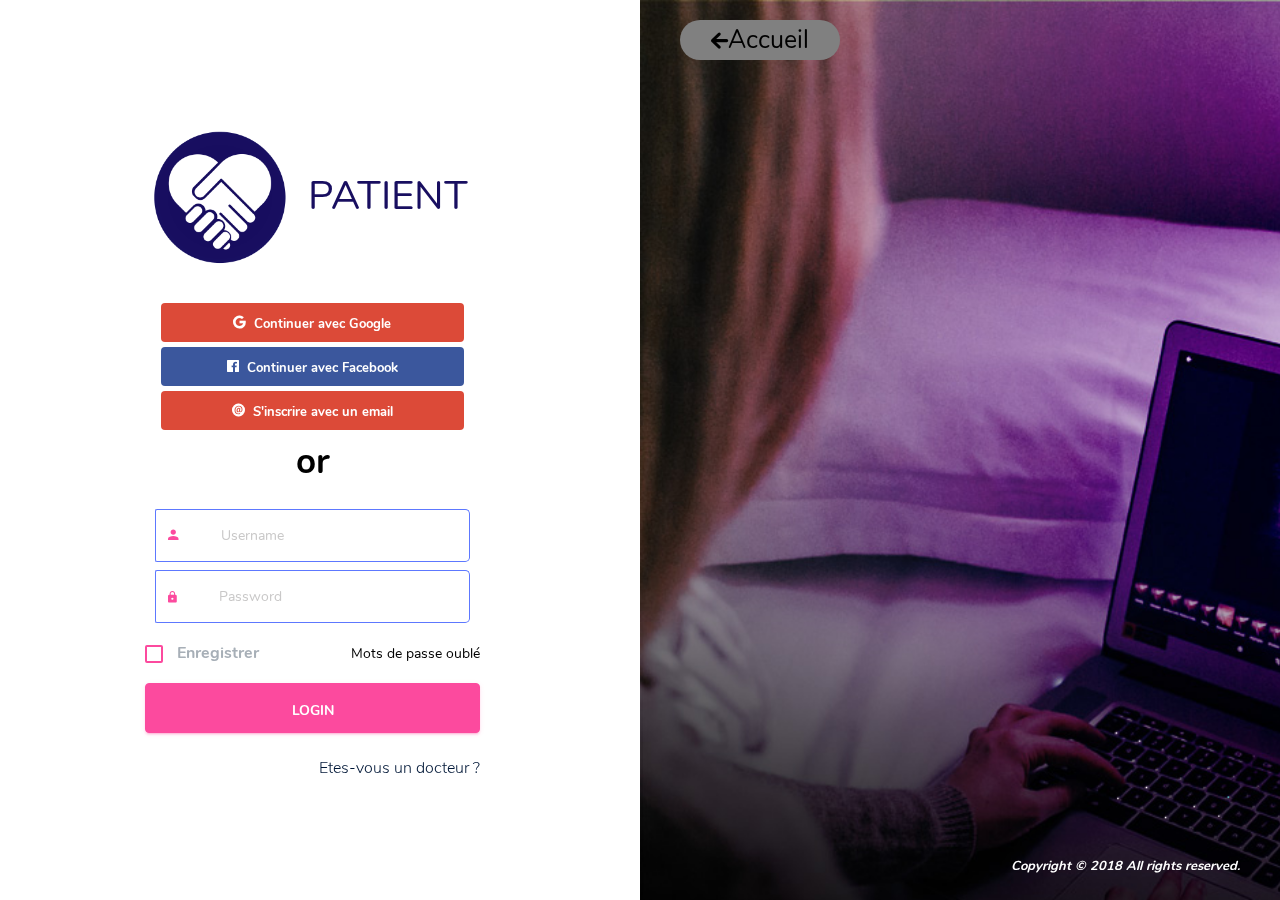
<file: login.html>
<!DOCTYPE html>
<html lang="en">

<head>
  <!-- Required meta tags -->
  <meta charset="utf-8">
  <meta name="viewport" content="width=device-width, initial-scale=1, shrink-to-fit=no">
  <title>doc</title>
  <!-- base:css -->
  <link rel="stylesheet" href="vendors/ionicons/css/ionicons.css">
  <link rel="stylesheet" href="vendors/css/vendor.bundle.base.css">
  <!-- endinject -->
  <!-- font awesome -->
  <!-- <link rel="stylesheet" href="css/font-awesome.min.css"> -->
  <!-- font awesome -->
  <!-- inject:css -->
  <link rel="stylesheet" href="css/style.css">
  <link rel="stylesheet" href="css/styles.css">
  <!-- endinject -->
  <link rel="shortcut icon" href="images/log2.png" />
</head>
<body>
  <div class="container-scroller">
    <div class="container-fluid page-body-wrapper full-page-wrapper">
      <div class="content-wrapper d-flex align-items-stretch auth auth-img-bg">
        <div class="row flex-grow">
          <a class="entete" href="index.html">
            <i class=" ion ion-md-arrow-round-back "></i>
            <span class="text">Accueil</span>
          </a>
          <div class="col-lg-6 d-flex align-items-center justify-content-center pullOver">
            <div class="auth-form-transparent text-left p-1 over">
              <div class="brand-logo">
                <img src="images/log.png" alt="logo">
                <span class="titre">PATIENT</span>
              </div>
              <div class="my-2">
                <div class="button">
                  <button type="button" class="btn btn-google auth-form-btn">
                    <i class="ion ion-logo-google mr-2"></i>Continuer avec Google
                  </button>
                </div>
                <div class="button">
                  <button type="button" class="btn btn-facebook auth-form-btn">
                    <i class="ion ion-logo-facebook mr-2"></i>Continuer avec Facebook
                  </button>
                </div>
                <div class="button">
                  <button type="button" class="btn btn-google auth-form-btn">
                    <i class="ion ion-md-at mr-2"></i>S'inscrire avec un email
                  </button>
                </div>
              </div>
              <div class="separator">or</div>
              <form class="pt-3">
                <div class="form-group1">
                  <!-- <label for="exampleInputEmail">Username</label> -->
                  <div class="input-group">
                    <div class="input-group-prepend bg-transparent">
                      <span class="input-group-text bg-transparent border-right-0">
                        <i class="ion ion-md-person text-primary"></i>
                      </span>
                    </div>
                    <input type="text" class="form-control form-control-lg border-left-0" id="exampleInputEmail" placeholder="Username">
                  </div>
                </div>
                <div class="form-group1">
                  <!-- <label for="exampleInputPassword">Password</label> -->
                  <div class="input-group">
                    <div class="input-group-prepend bg-transparent">
                      <span class="input-group-text bg-transparent border-right-0">
                        <i class="ion ion-md-lock text-primary"></i>
                      </span>
                    </div>
                    <input type="password" class="form-control form-control-lg border-left-0" id="exampleInputPassword" placeholder="Password">
                  </div>
                </div>
                <div class="my-2 d-flex justify-content-between align-items-center">
                  <div class="form-check">
                    <label class="form-check-label text-muted">
                      <input type="checkbox" class="form-check-input">
                      Enregistrer
                    </label>
                  </div>
                  <a href="#" class="auth-link text-black changColor">Mots de passe oublé</a>
                </div>
                <div class="my-3">
                  <a class="btn btn-block btn-primary btn-lg font-weight-medium auth-form-btn" href="index.html">LOGIN</a>
                </div>
                <div class="text-right mt-4 font-weight-light">
                  <a href="loginDoctor.html" class="text-dark changColor">Etes-vous un docteur ?</a>
                </div>
              </form>
            </div>
          </div>
          <div class="col-lg-6 rRight">
            <img src="images/auth/login-bg.jpg" alt="" style="width: auto; height: 140% ;" >
            <p class="text-white copyright">Copyright &copy; 2018  All rights reserved.</p>
          </div>
        </div>
      </div>
      <!-- content-wrapper ends -->
    </div>
    <!-- page-body-wrapper ends -->
  </div>
  <!-- container-scroller -->
  <!-- base:js -->
  <script src="vendors/js/vendor.bundle.base.js"></script>
  <!-- endinject -->
  <!-- inject:js -->
  <script src="js/off-canvas.js"></script>
  <script src="js/hoverable-collapse.js"></script>
  <script src="js/template.js"></script>
  <script src="js/settings.js"></script>
  <script src="js/todolist.js"></script>
  <!-- endinject -->
</body>

</html>
</file>
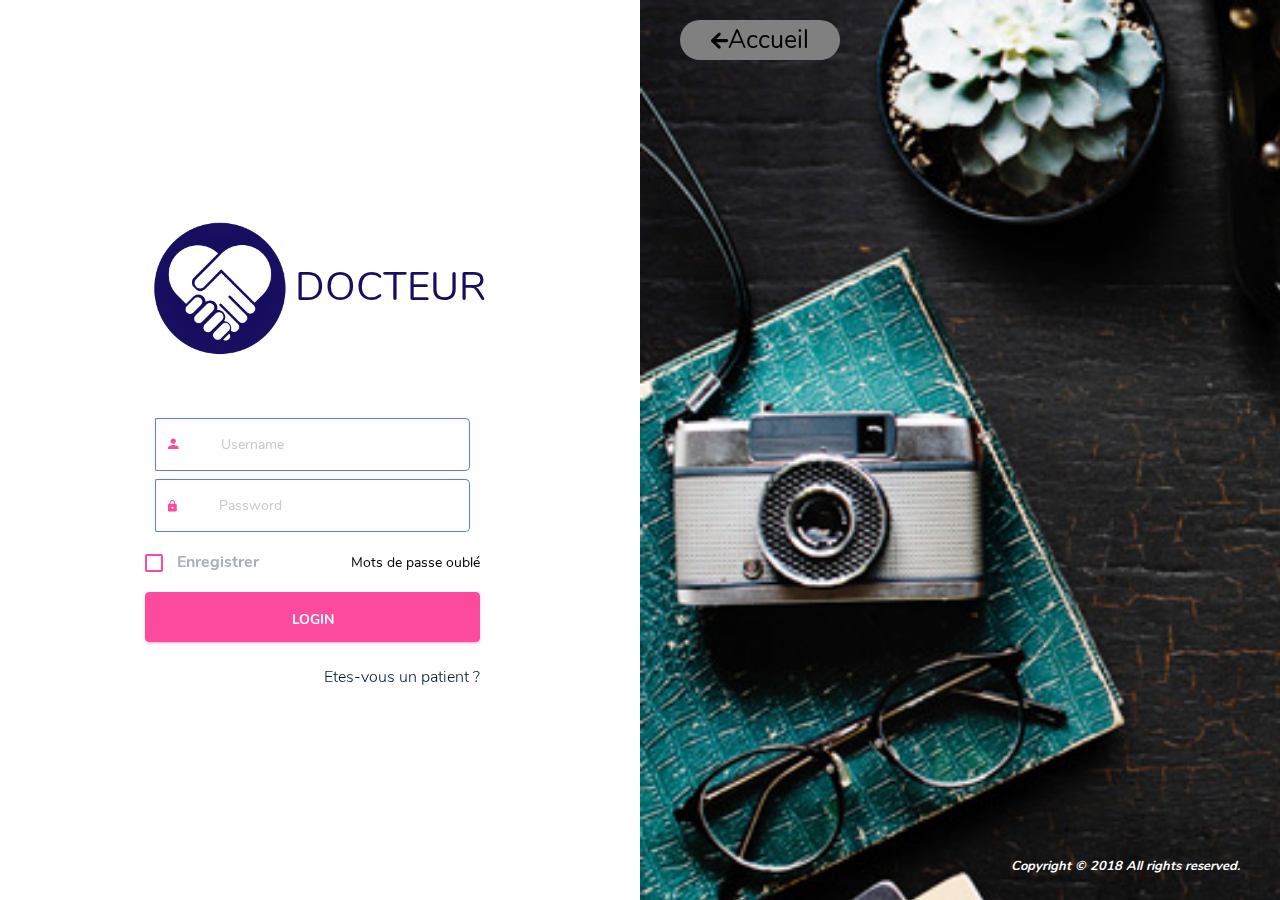
<file: loginDoctor.html>
<!DOCTYPE html>
<html lang="en">

<head>
  <!-- Required meta tags -->
  <meta charset="utf-8">
  <meta name="viewport" content="width=device-width, initial-scale=1, shrink-to-fit=no">
  <title>doc</title>
  <!-- base:css -->
  <link rel="stylesheet" href="vendors/ionicons/css/ionicons.css">
  <link rel="stylesheet" href="vendors/css/vendor.bundle.base.css">
  <!-- endinject -->
  <!-- font awesome -->
  <!-- <link rel="stylesheet" href="css/font-awesome.min.css"> -->
  <!-- font awesome -->
  <!-- inject:css -->
  <link rel="stylesheet" href="css/style.css">
  <link rel="stylesheet" href="css/styles.css">
  <!-- endinject -->
  <link rel="shortcut icon" href="images/log2.png" />
</head>
<body>
  <div class="container-scroller">
    <div class="container-fluid page-body-wrapper full-page-wrapper">
      <div class="content-wrapper d-flex align-items-stretch auth auth-img-bg">
        <div class="row flex-grow">
          <a class="entete" href="index.html">
            <i class=" ion ion-md-arrow-round-back "></i>
            <span class="text">Accueil</span>
          </a>
          <div class="col-lg-6 d-flex align-items-center justify-content-center pullOver">
            <div class="auth-form-transparent text-left p-1 over">
              <div class="brand-logo">
                <img src="images/log.png" alt="logo">
                <span class="titre">DOCTEUR</span>
              </div>
              <form class="pt-3">
                <div class="form-group1">
                  <!-- <label for="exampleInputEmail">Username</label> -->
                  <div class="input-group">
                    <div class="input-group-prepend bg-transparent">
                      <span class="input-group-text bg-transparent border-right-0">
                        <i class="ion ion-md-person text-primary"></i>
                      </span>
                    </div>
                    <input type="text" class="form-control form-control-lg border-left-0" id="exampleInputEmail" placeholder="Username">
                  </div>
                </div>
                <div class="form-group1">
                  <!-- <label for="exampleInputPassword">Password</label> -->
                  <div class="input-group">
                    <div class="input-group-prepend bg-transparent">
                      <span class="input-group-text bg-transparent border-right-0">
                        <i class="ion ion-md-lock text-primary"></i>
                      </span>
                    </div>
                    <input type="password" class="form-control form-control-lg border-left-0" id="exampleInputPassword" placeholder="Password">
                  </div>
                </div>
                <div class="my-2 d-flex justify-content-between align-items-center">
                  <div class="form-check">
                    <label class="form-check-label text-muted">
                      <input type="checkbox" class="form-check-input">
                      Enregistrer
                    </label>
                  </div>
                  <a href="#" class="auth-link text-black changColor">Mots de passe oublé</a>
                </div>
                <div class="my-3">
                  <a class="btn btn-block btn-primary btn-lg font-weight-medium auth-form-btn" href="index.html">LOGIN</a>
                </div>
                <div class="text-right mt-4 font-weight-light">
                  <a href="logn.html" class="text-dark changColor">Etes-vous un patient ?</a>
                </div>
              </form>
            </div>
          </div>
          <div class="col-lg-6 rRight">
            <img src="images/carousel/banner_1.jpg" alt="" style="width: auto; height: 140% ;" >
            <p class="text-white copyright">Copyright &copy; 2018  All rights reserved.</p>
          </div>
        </div>
      </div>
      <!-- content-wrapper ends -->
    </div>
    <!-- page-body-wrapper ends -->
  </div>
  <!-- container-scroller -->
  <!-- base:js -->
  <script src="vendors/js/vendor.bundle.base.js"></script>
  <!-- endinject -->
  <!-- inject:js -->
  <script src="js/off-canvas.js"></script>
  <script src="js/hoverable-collapse.js"></script>
  <script src="js/template.js"></script>
  <script src="js/settings.js"></script>
  <script src="js/todolist.js"></script>
  <!-- endinject -->
</body>

</html>
</file>
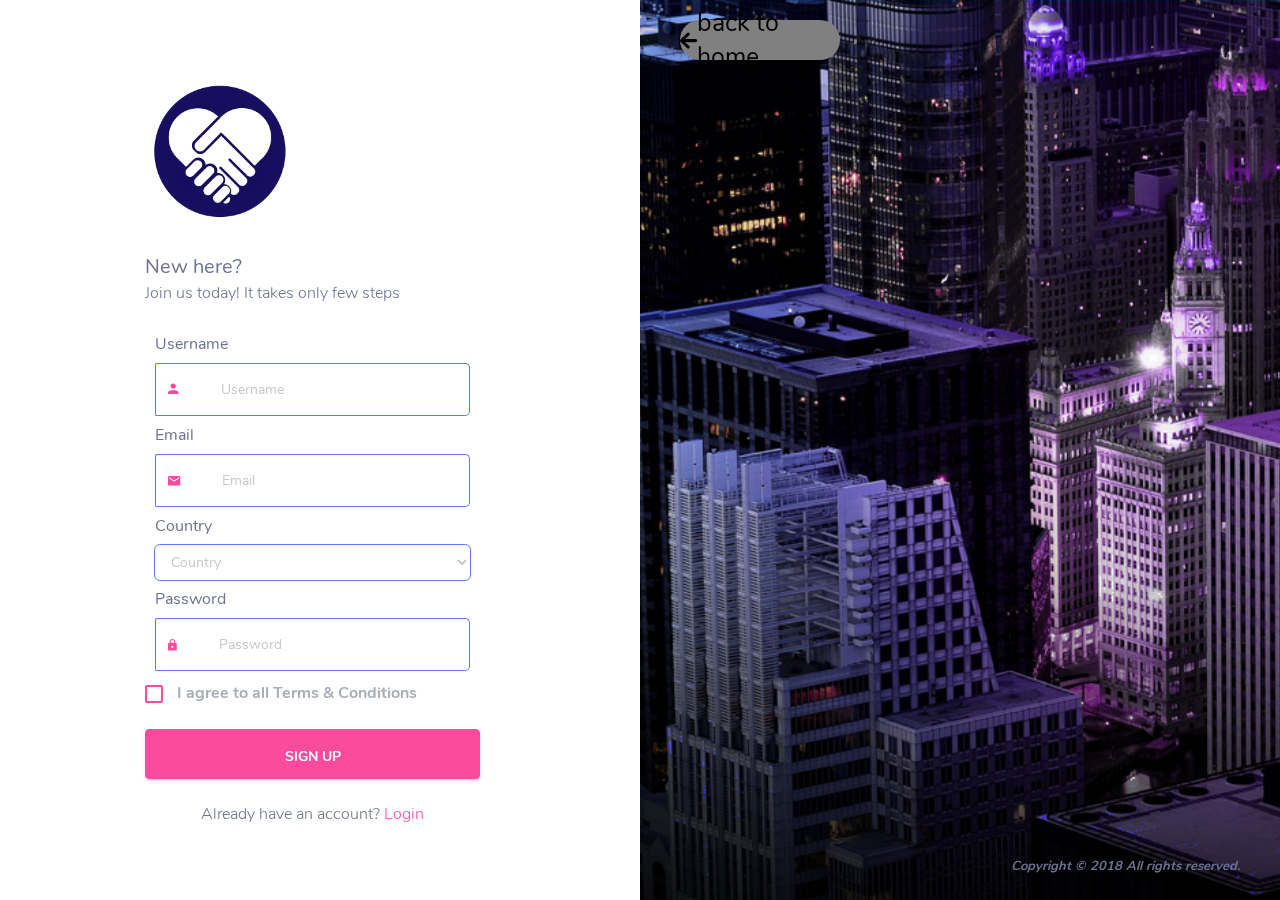
<file: signup.html>
<!DOCTYPE html>
<html lang="en">

<head>
  <!-- Required meta tags -->
  <meta charset="utf-8">
  <meta name="viewport" content="width=device-width, initial-scale=1, shrink-to-fit=no">
  <title>doc</title>
  <!-- base:css -->
  <link rel="stylesheet" href="vendors/ionicons/css/ionicons.css">
  <link rel="stylesheet" href="vendors/css/vendor.bundle.base.css">
  <!-- endinject -->
  <!-- inject:css -->
  <link rel="stylesheet" href="css/style.css">
  <link rel="stylesheet" href="css/styles.css">
  <!-- endinject -->
  <link rel="shortcut icon" href="images/log2.png" />
</head>

<body>
  <div class="container-scroller">
    <div class="container-fluid page-body-wrapper full-page-wrapper">
      <div class="content-wrapper d-flex align-items-stretch auth auth-img-bg">
        <div class="row flex-grow">
          <a class="entete" href="index.html">
            <i class=" ion ion-md-arrow-round-back "></i>
            <span class="text">back to home</span>
          </a>
          <div class="col-lg-6 d-flex align-items-center justify-content-center pullOver">
            <div class="auth-form-transparent text-left p-1 over">
              <div class="brand-logo">
                <img src="images/log.png" alt="logo">
              </div>
              <h4>New here?</h4>
              <h6 class="font-weight-light">Join us today! It takes only few steps</h6>
              <form class="pt-3">
                <div class="form-group1">
                  <label>Username</label>
                  <div class="input-group">
                    <div class="input-group-prepend bg-transparent">
                      <span class="input-group-text bg-transparent border-right-0">
                        <i class="ion ion-md-person text-primary"></i>
                      </span>
                    </div>
                    <input type="text" class="form-control form-control-lg border-left-0" placeholder="Username">
                  </div>
                </div>
                <div class="form-group1">
                  <label>Email</label>
                  <div class="input-group">
                    <div class="input-group-prepend bg-transparent">
                      <span class="input-group-text bg-transparent border-right-0">
                        <i class="ion ion-md-mail text-primary"></i>
                      </span>
                    </div>
                    <input type="email" class="form-control form-control-lg border-left-0" placeholder="Email">
                  </div>
                </div>
                <div class="form-group1">
                  <label>Country</label>
                  <select class="form-control form-control-lg" id="exampleFormControlSelect2">
                    <option>Country</option>
                    <option>United States of America</option>
                    <option>United Kingdom</option>
                    <option>India</option>
                    <option>Germany</option>
                    <option>Argentina</option>
                  </select>
                </div>
                <div class="form-group1">
                  <label>Password</label>
                  <div class="input-group">
                    <div class="input-group-prepend bg-transparent">
                      <span class="input-group-text bg-transparent border-right-0">
                        <i class="ion ion-md-lock text-primary"></i>
                      </span>
                    </div>
                    <input type="password" class="form-control form-control-lg border-left-0" id="exampleInputPassword" placeholder="Password">
                  </div>
                </div>
                <div class="mb-4">
                  <div class="form-check">
                    <label class="form-check-label text-muted">
                      <input type="checkbox" class="form-check-input">
                      I agree to all Terms & Conditions
                    </label>
                  </div>
                </div>
                <div class="mt-3">
                  <a class="btn btn-block btn-primary btn-lg font-weight-medium auth-form-btn" href="/index.html">SIGN UP</a>
                </div>
                <div class="text-center mt-4 font-weight-light">
                  Already have an account? <a href="login.html" class="text-primary">Login</a>
                </div>
              </form>
            </div>
          </div>
          <div class="col-lg-6 rRight">
            <img style="height: 140%; width: auto" src="images/auth/register-bg.jpg" alt="">
            <p class="copyright">Copyright &copy; 2018  All rights reserved.</p>
          </div>
        </div>
      </div>
      <!-- content-wrapper ends -->
    </div>
    <!-- page-body-wrapper ends -->
  </div>
  <!-- container-scroller -->
  <!-- base:js -->
  <script src="vendors/js/vendor.bundle.base.js"></script>
  <!-- endinject -->
  <!-- inject:js -->
  <script src="js/off-canvas.js"></script>
  <script src="js/hoverable-collapse.js"></script>
  <script src="js/template.js"></script>
  <script src="js/settings.js"></script>
  <script src="js/todolist.js"></script>
  <!-- endinject -->
</body>

</html>
</file>
<file: vendors/css/vendor.bundle.base.css>
/*
 * Container style
 */
.ps {
  overflow: hidden !important;
  overflow-anchor: none;
  -ms-overflow-style: none;
  touch-action: auto;
  -ms-touch-action: auto;
}

/*
 * Scrollbar rail styles
 */
.ps__rail-x {
  display: none;
  opacity: 0;
  transition: background-color .2s linear, opacity .2s linear;
  -webkit-transition: background-color .2s linear, opacity .2s linear;
  height: 15px;
  /* there must be 'bottom' or 'top' for ps__rail-x */
  bottom: 0px;
  /* please don't change 'position' */
  position: absolute;
}

.ps__rail-y {
  display: none;
  opacity: 0;
  transition: background-color .2s linear, opacity .2s linear;
  -webkit-transition: background-color .2s linear, opacity .2s linear;
  width: 15px;
  /* there must be 'right' or 'left' for ps__rail-y */
  right: 0;
  /* please don't change 'position' */
  position: absolute;
}

.ps--active-x > .ps__rail-x,
.ps--active-y > .ps__rail-y {
  display: block;
  background-color: transparent;
}

.ps:hover > .ps__rail-x,
.ps:hover > .ps__rail-y,
.ps--focus > .ps__rail-x,
.ps--focus > .ps__rail-y,
.ps--scrolling-x > .ps__rail-x,
.ps--scrolling-y > .ps__rail-y {
  opacity: 0.6;
}

.ps .ps__rail-x:hover,
.ps .ps__rail-y:hover,
.ps .ps__rail-x:focus,
.ps .ps__rail-y:focus,
.ps .ps__rail-x.ps--clicking,
.ps .ps__rail-y.ps--clicking {
  background-color: #eee;
  opacity: 0.9;
}

/*
 * Scrollbar thumb styles
 */
.ps__thumb-x {
  background-color: #aaa;
  border-radius: 6px;
  transition: background-color .2s linear, height .2s ease-in-out;
  -webkit-transition: background-color .2s linear, height .2s ease-in-out;
  height: 6px;
  /* there must be 'bottom' for ps__thumb-x */
  bottom: 2px;
  /* please don't change 'position' */
  position: absolute;
}

.ps__thumb-y {
  background-color: #aaa;
  border-radius: 6px;
  transition: background-color .2s linear, width .2s ease-in-out;
  -webkit-transition: background-color .2s linear, width .2s ease-in-out;
  width: 6px;
  /* there must be 'right' for ps__thumb-y */
  right: 2px;
  /* please don't change 'position' */
  position: absolute;
}

.ps__rail-x:hover > .ps__thumb-x,
.ps__rail-x:focus > .ps__thumb-x,
.ps__rail-x.ps--clicking .ps__thumb-x {
  background-color: #999;
  height: 11px;
}

.ps__rail-y:hover > .ps__thumb-y,
.ps__rail-y:focus > .ps__thumb-y,
.ps__rail-y.ps--clicking .ps__thumb-y {
  background-color: #999;
  width: 11px;
}

/* MS supports */
@supports (-ms-overflow-style: none) {
  .ps {
    overflow: auto !important;
  }
}

@media screen and (-ms-high-contrast: active), (-ms-high-contrast: none) {
  .ps {
    overflow: auto !important;
  }
}
</file>
